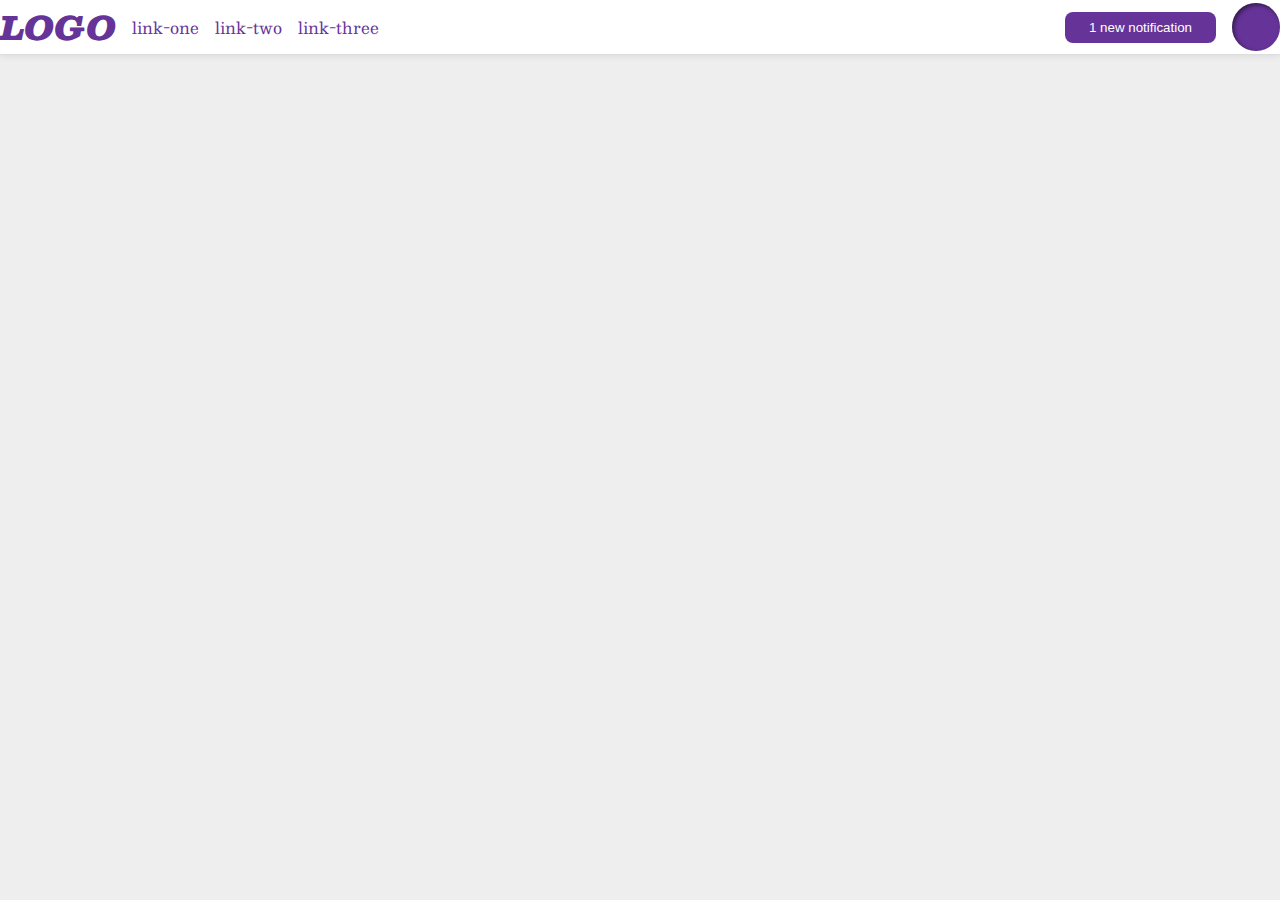
<file: flex/03-flex-header-2/index.html>
<!DOCTYPE html>
<html lang="en">

<head>
  <meta charset="UTF-8">
  <meta http-equiv="X-UA-Compatible" content="IE=edge">
  <meta name="viewport" content="width=device-width, initial-scale=1.0">
  <title>Flex Header 2</title>
  <link rel="stylesheet" href="style.css">
</head>

<body>
  <div class="header">
    <div class="wrapper">
      <div class="logo">
        LOGO
      </div>
      <ul class="links">
        <li><a href="google.com">link-one</a></li>
        <li><a href="google.com">link-two</a></li>
        <li><a href="google.com">link-three</a></li>
      </ul>
    </div>
    <div class="not">
      <button class="notifications">
        1 new notification
      </button>
      <div class="profile-image"></div>
    </div>
  </div>
</body>

</html>
</file>
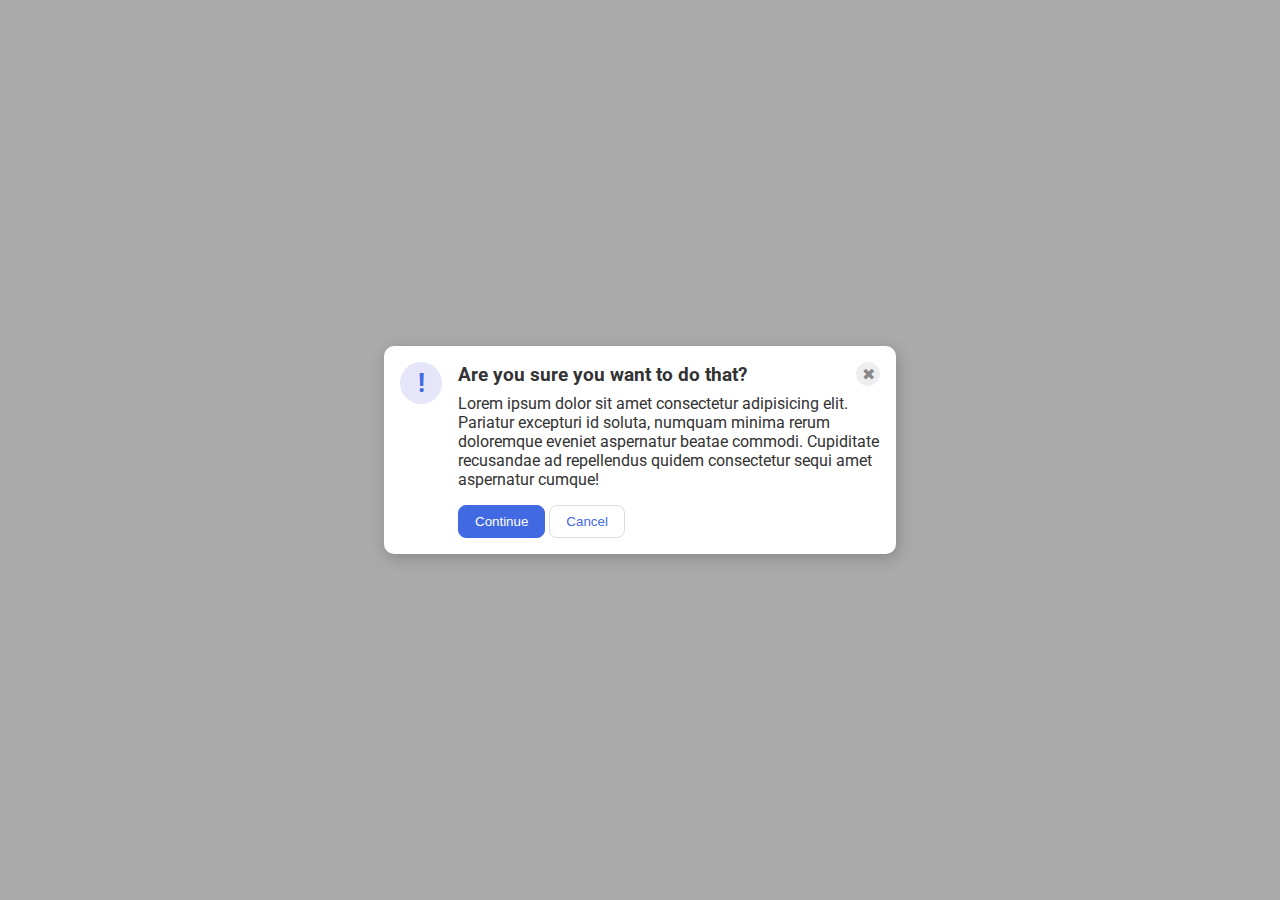
<file: flex/05-flex-modal/index.html>
<!DOCTYPE html>
<html lang="en">

<head>
  <meta charset="UTF-8">
  <meta http-equiv="X-UA-Compatible" content="IE=edge">
  <meta name="viewport" content="width=device-width, initial-scale=1.0">
  <link rel="stylesheet" href="style.css">
  <title>Modal</title>
</head>

<body>
  <div class="modal">
    <div class="icon">!</div>
    <div class="container">
        <div class="header">Are you sure you want to do that?
          <button class="close-button">✖</button>
        </div>
      <div class="text">Lorem ipsum dolor sit amet consectetur adipisicing elit. Pariatur excepturi id soluta, numquam
        minima rerum doloremque eveniet aspernatur beatae commodi. Cupiditate recusandae ad repellendus quidem
        consectetur
        sequi amet aspernatur cumque!</div>
      <button class="continue">Continue</button>
      <button class="cancel">Cancel</button>
    </div>
  </div>
</body>

</html>
</file>
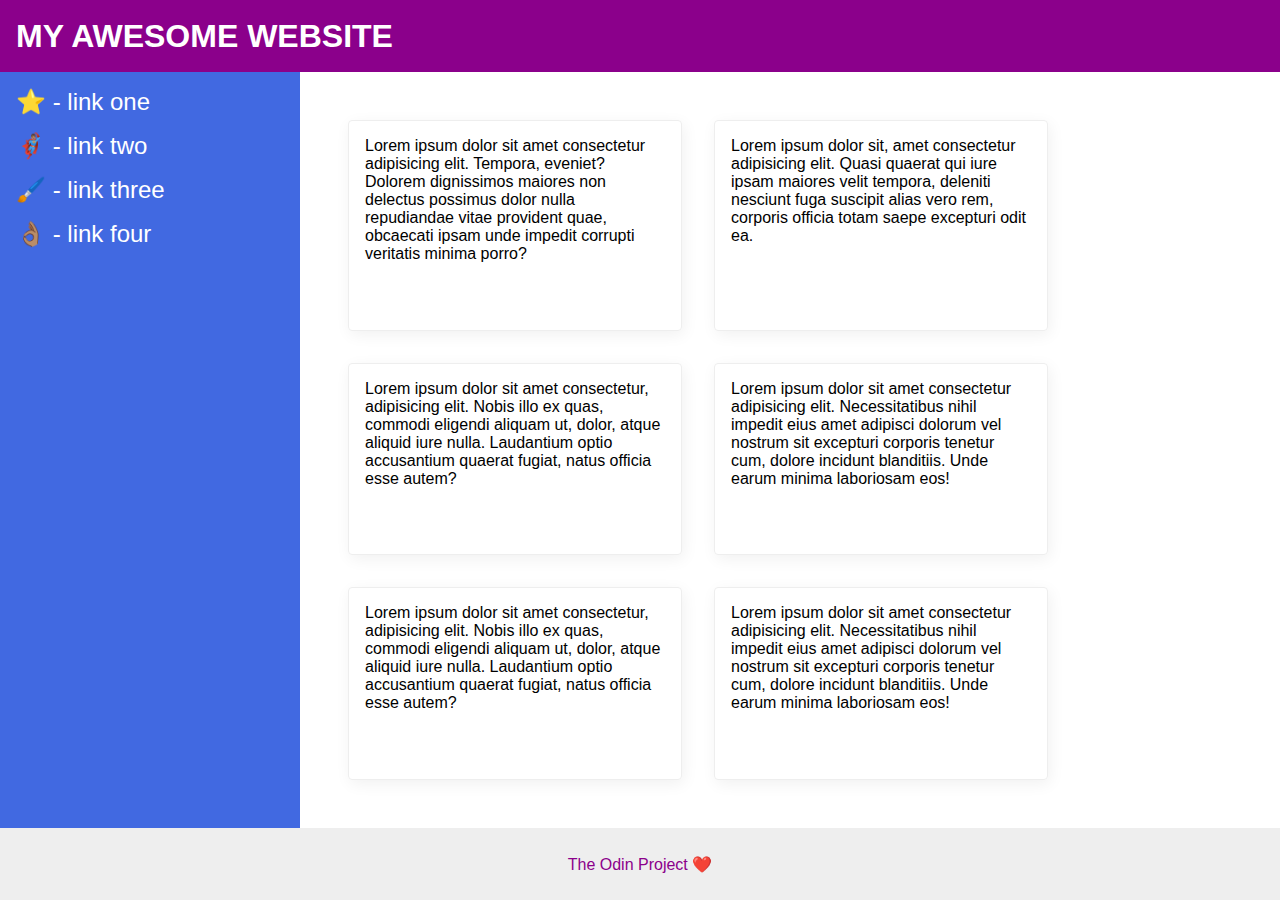
<file: flex/07-flex-layout-2/index.html>
<!DOCTYPE html>
<html lang="en">
  <head>
    <meta charset="UTF-8">
    <meta http-equiv="X-UA-Compatible" content="IE=edge">
    <meta name="viewport" content="width=device-width, initial-scale=1.0">
    <title>The Holy Grail</title>
    <link rel="stylesheet" href="style.css">
  </head>
  <body>
    <div class="header">
      MY AWESOME WEBSITE
    </div>
    <div class="container"> 
      <div class="sidebar">
        <ul>
          <li><a href="#">⭐ - link one</a></li>
          <li><a href="#">🦸🏽‍♂️ - link two</a></li>
          <li><a href="#">🖌️ - link three</a></li>
          <li><a href="#">👌🏽 - link four</a></li>
        </ul>
      </div>
      <div class="card-container">
        <div class="card">Lorem ipsum dolor sit amet consectetur adipisicing elit. Tempora, eveniet? Dolorem dignissimos maiores non delectus possimus dolor nulla repudiandae vitae provident quae, obcaecati ipsam unde impedit corrupti veritatis minima porro?</div>
        <div class="card">Lorem ipsum dolor sit, amet consectetur adipisicing elit. Quasi quaerat qui iure ipsam maiores velit tempora, deleniti nesciunt fuga suscipit alias vero rem, corporis officia totam saepe excepturi odit ea.</div>
        <div class="card">Lorem ipsum dolor sit amet consectetur, adipisicing elit. Nobis illo ex quas, commodi eligendi aliquam ut, dolor, atque aliquid iure nulla. Laudantium optio accusantium quaerat fugiat, natus officia esse autem?</div>
        <div class="card">Lorem ipsum dolor sit amet consectetur adipisicing elit. Necessitatibus nihil impedit eius amet adipisci dolorum vel nostrum sit excepturi corporis tenetur cum, dolore incidunt blanditiis. Unde earum minima laboriosam eos!</div>
        <div class="card">Lorem ipsum dolor sit amet consectetur, adipisicing elit. Nobis illo ex quas, commodi eligendi aliquam ut, dolor, atque aliquid iure nulla. Laudantium optio accusantium quaerat fugiat, natus officia esse autem?</div>
        <div class="card">Lorem ipsum dolor sit amet consectetur adipisicing elit. Necessitatibus nihil impedit eius amet adipisci dolorum vel nostrum sit excepturi corporis tenetur cum, dolore incidunt blanditiis. Unde earum minima laboriosam eos!</div>
      
      </div>
    </div>
    <div class="footer">
      The Odin Project ❤️
    </div>
  </body>
</html>
</file>
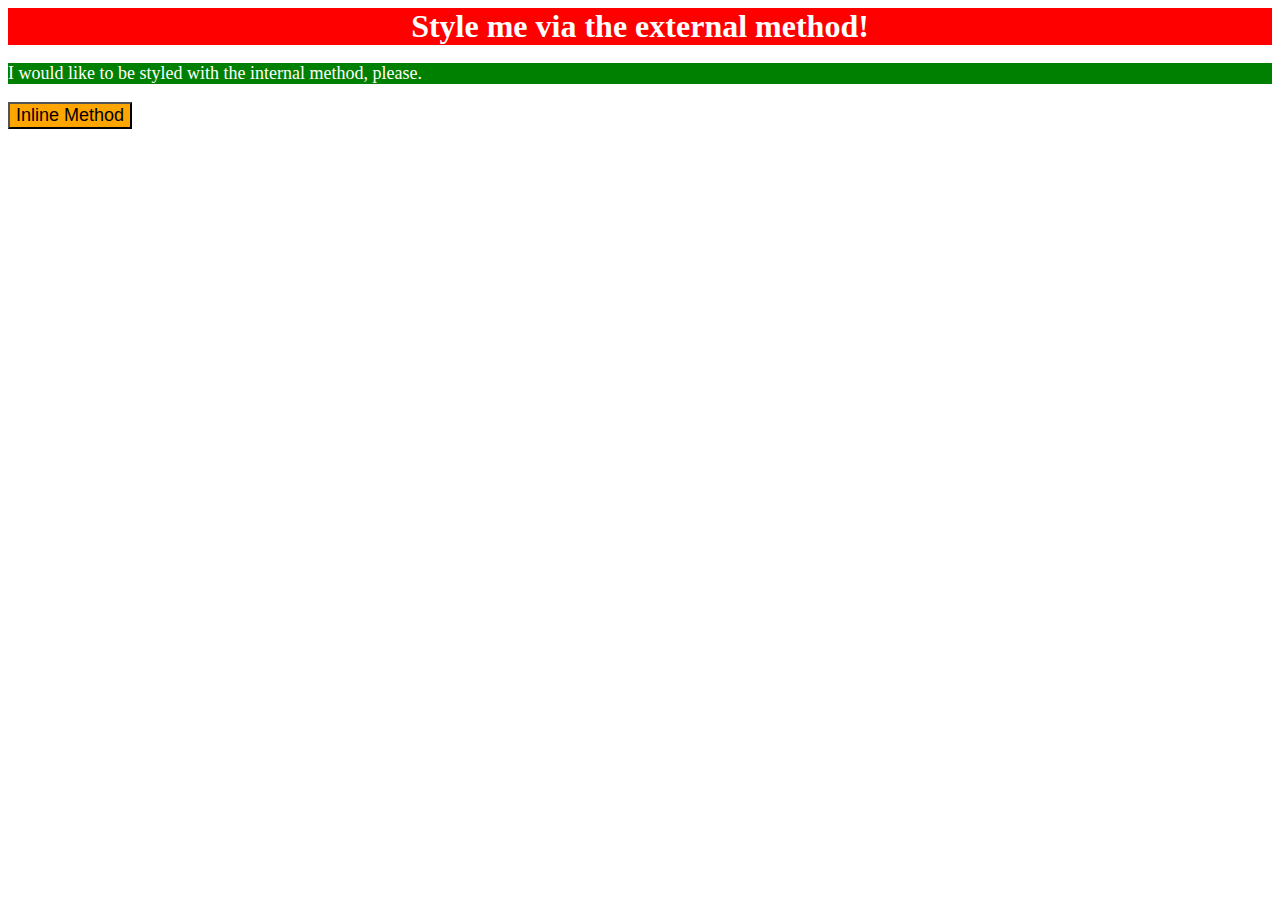
<file: foundations/01-css-methods/index.html>
<!DOCTYPE html>
<html lang="en">
  <style>
    p {
      background-color: green;
      color: white;
      font-size: 18px;
    }
  </style>
  <head>
    <link rel="stylesheet" href="styles.css" />
    <meta charset="UTF-8">
    <meta http-equiv="X-UA-Compatible" content="IE=edge">
    <meta name="viewport" content="width=device-width, initial-scale=1.0">
    <title>Methods for Adding CSS</title>
  </head>
  <body>
    <div>Style me via the external method!</div>
    <p>I would like to be styled with the internal method, please.</p>
    <button style="background-color: orange; font-size: 18px;">Inline Method</button>
  </body>
</html>
</file>
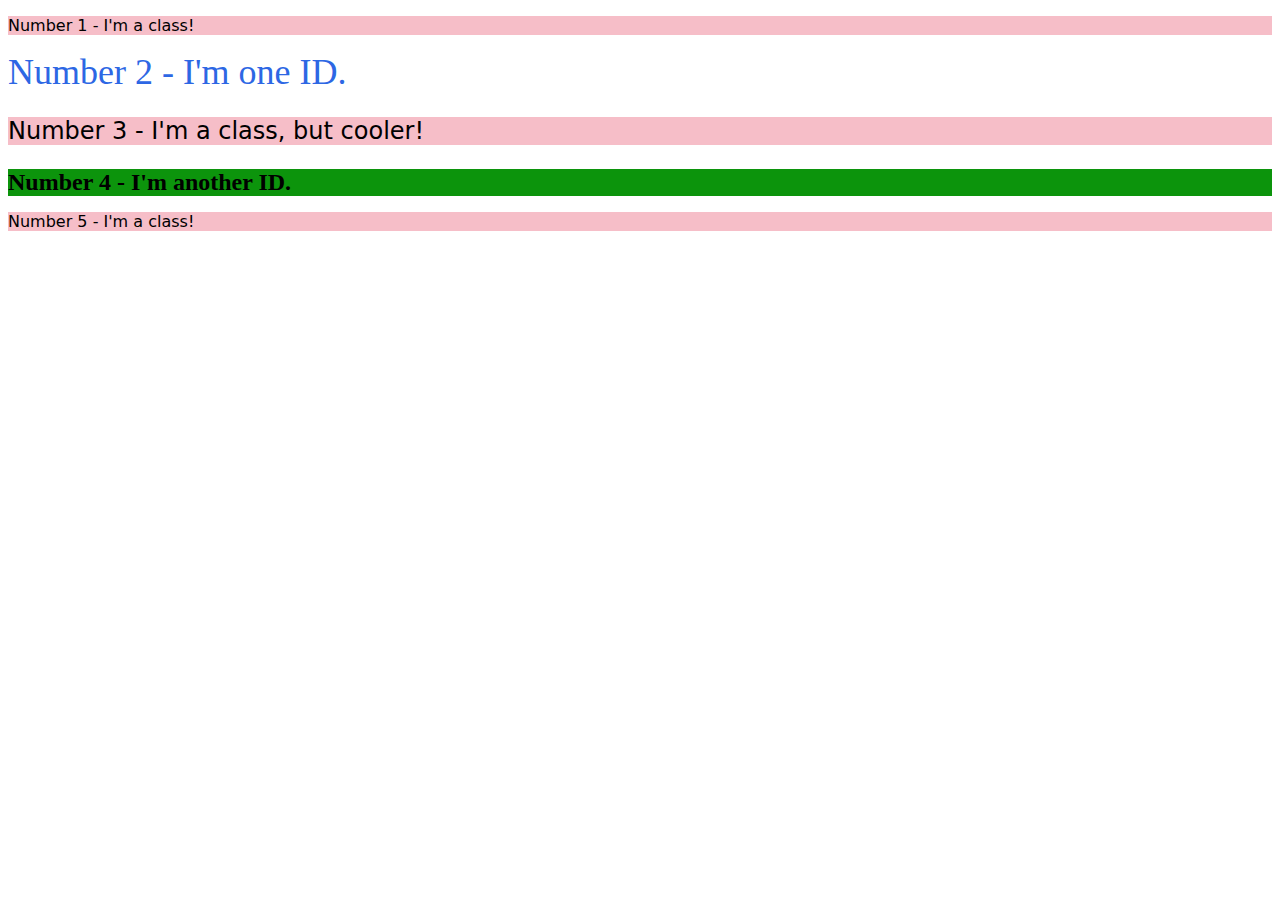
<file: foundations/02-class-id-selectors/index.html>
<!DOCTYPE html>
<html lang="en">
  <head>
    <meta charset="UTF-8">
    <meta http-equiv="X-UA-Compatible" content="IE=edge">
    <meta name="viewport" content="width=device-width, initial-scale=1.0">
    <title>Class and ID Selectors</title>
    <link rel="stylesheet" href="style.css">
  </head>
  <body>
    <p class="odd">Number 1 - I'm a class!</p>
    <div id="second">Number 2 - I'm one ID.</div>
    <p class="odd font_size_24">Number 3 - I'm a class, but cooler!</p>
    <div id="fourth" class="font_size_24">Number 4 - I'm another ID.</div>
    <p class="odd">Number 5 - I'm a class!</p>
  </body>
</html>
</file>
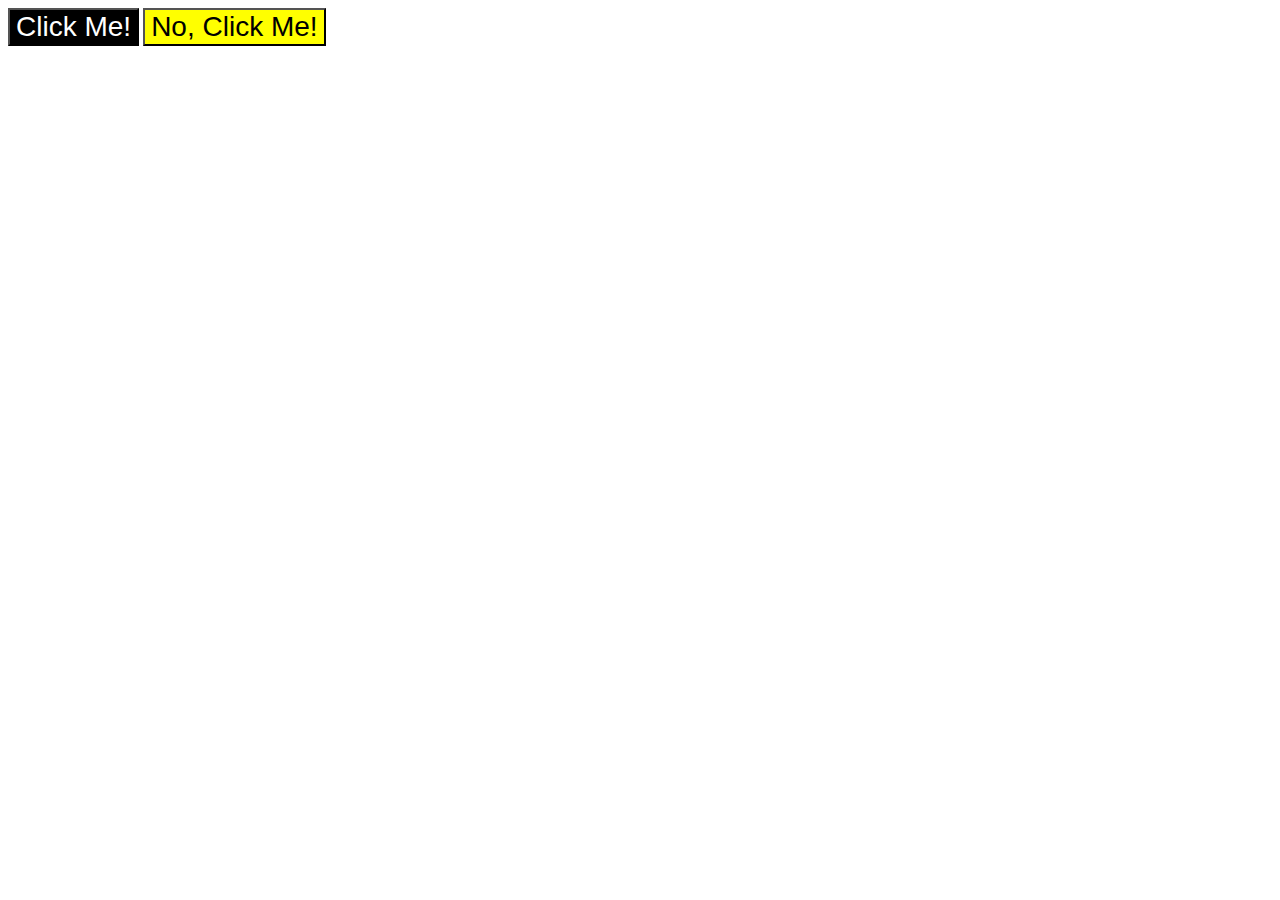
<file: foundations/03-grouping-selectors/index.html>
<!DOCTYPE html>
<html lang="en">
  <head>
    <meta charset="UTF-8">
    <meta http-equiv="X-UA-Compatible" content="IE=edge">
    <meta name="viewport" content="width=device-width, initial-scale=1.0">
    <title>Grouping Selectors</title>
    <link rel="stylesheet" href="style.css">
  </head>
  <body>
    <button class="button1">Click Me!</button>
    <button class="button2">No, Click Me!</button>
  </body>
</html>
</file>
<file: flex/03-flex-header-2/style.css>
/* this is some magical font-importing.  
you'll learn about it later. */
@import url('https://fonts.googleapis.com/css2?family=Besley:ital,wght@0,400;1,900&display=swap');

body {
  margin: 0;
  background: #eee;
  font-family: Besley, serif;
}

.header {
  background: white;
  border-bottom: 1px solid #ddd;
  box-shadow: 0 0 8px rgba(0, 0, 0, .1);
  display: flex;
  justify-content: space-between;
  padding: 0px;
}

.profile-image {
  background: rebeccapurple;
  box-shadow: inset 2px 2px 4px rgba(0, 0, 0, .5);
  border-radius: 50%;
  width: 48px;
  height: 48px;
}

.logo {
  color: rebeccapurple;
  font-size: 32px;
  font-weight: 900;
  font-style: italic;
}

button {
  border: none;
  border-radius: 8px;
  background: rebeccapurple;
  color: white;
  padding: 8px 24px;
}

a {
  /* this removes the line under our links */
  text-decoration: none;
  color: rebeccapurple;
}

ul {
  list-style-type: none;
  display: flex;
  align-items: center;
  gap: 16px;
  margin: 0;
  padding: 0;
}

.wrapper,
.not {
  display: flex;
  align-items: center;
  gap: 16px;
}
</file>
<file: flex/05-flex-modal/style.css>
@import url('https://fonts.googleapis.com/css2?family=Roboto:wght@400;700&display=swap');

html,
body {
  height: 100%;
}

body {
  font-family: Roboto, sans-serif;
  margin: 0;
  background: #aaa;
  color: #333;
  /* I'll give you this one for free lol */
  display: flex;
  align-items: center;
  justify-content: center;
}

.modal {
  background: white;
  width: 480px;
  border-radius: 10px;
  box-shadow: 2px 4px 16px rgba(0, 0, 0, .2);
  display: flex;
  gap: 16px;
  padding: 16px;
  align-items: left;
}

.icon {
  color: royalblue;
  font-size: 26px;
  font-weight: 700;
  background: lavender;
  width: 42px;
  height: 42px;
  border-radius: 50%;
  display: flex;
  align-items: center;
  justify-content: center;
  flex-shrink: 0;
}

.close-button {
  background: #eee;
  border-radius: 50%;
  color: #888;
  font-weight: 400;
  font-size: 16px;
  height: 24px;
  width: 24px;
  display: flex;
  align-items: center;
  justify-content: center;
  border: 1px solid #eee;
  padding: 0;
}

button {
  cursor: pointer;
  padding: 8px 16px;
  border-radius: 8px;
}

button.continue {
  background: royalblue;
  border: 1px solid royalblue;
  color: white;
}

button.cancel {
  background: white;
  border: 1px solid #ddd;
  color: royalblue;
}

.header {
  font-weight: 700;
  font-size: larger;
  display: flex;
  justify-content: space-between;
  align-items: center;
  margin-bottom: 8px;
}

.text {
  margin-bottom: 16px;
}
</file>
<file: flex/07-flex-layout-2/style.css>
body {
  font-family: -apple-system, BlinkMacSystemFont, 'Segoe UI', Roboto, Oxygen, Ubuntu, Cantarell, 'Open Sans', 'Helvetica Neue', sans-serif;
  margin: 0;
  min-height: 100vh;
  display: flex;
  flex-direction: column;
}

.header {
  height: 72px;
  background: darkmagenta;
  color: white;
  font-size: 32px;
  font-weight: 900;
  display: flex;
  align-items: center;
  padding: 0 16px;
}

.footer {
  height: 72px;
  background: #eee;
  color: darkmagenta;
  display: flex;
  align-items: center;
  justify-content: center;
}

.sidebar {
  width: 300px;
  background: royalblue;
  box-sizing: border-box;
  flex-shrink: 0;
  display: flex;
  padding: 16px;
}

.card {
  border: 1px solid #eee;
  box-shadow: 2px 4px 16px rgba(0,0,0,.06);
  border-radius: 4px;
  width: 300px;
  padding: 16px;
  margin: 16px
}

.container{
  display: flex;
  flex: 1;
}

a{
  color: white;
  text-decoration: none;
  font-size: 24px;
}

ul{
  list-style-type: none;
  padding: 0px;
  margin: 0;
}

li{
  padding-bottom: 16px;
}
.card-container {
  display: flex;
  flex-wrap: wrap;
  width: 100%;
  padding: 32px
}
</file>
<file: foundations/01-css-methods/styles.css>
/* style.css */
div {
    background-color: red;
    font-size: 32px;
    text-align: center;
    color: white;
    font-weight: bold;
}
</file>
<file: foundations/02-class-id-selectors/style.css>
/* style.css */
.odd {
    background-color: rgb(246, 190, 200);
    font-family: Verdana, "DejaVu Sans", sans-serif;
}

#second {
    color: #2d67e4;
    font-size: 36px;
}

.font_size_24 {
    font-size: 24px;
}

#fourth {
    background-color: rgb(12, 148, 12);
    font-weight: bold;
}
</file>
<file: foundations/03-grouping-selectors/style.css>
.button1,
.button2 {
    font-size: 28px;
    font-family: Helvetica, "Times New Roman", sans-serif;
}

.button1{
    background-color: black;
    color: white;
}

.button2 {
    background-color: yellow;
}
</file>
